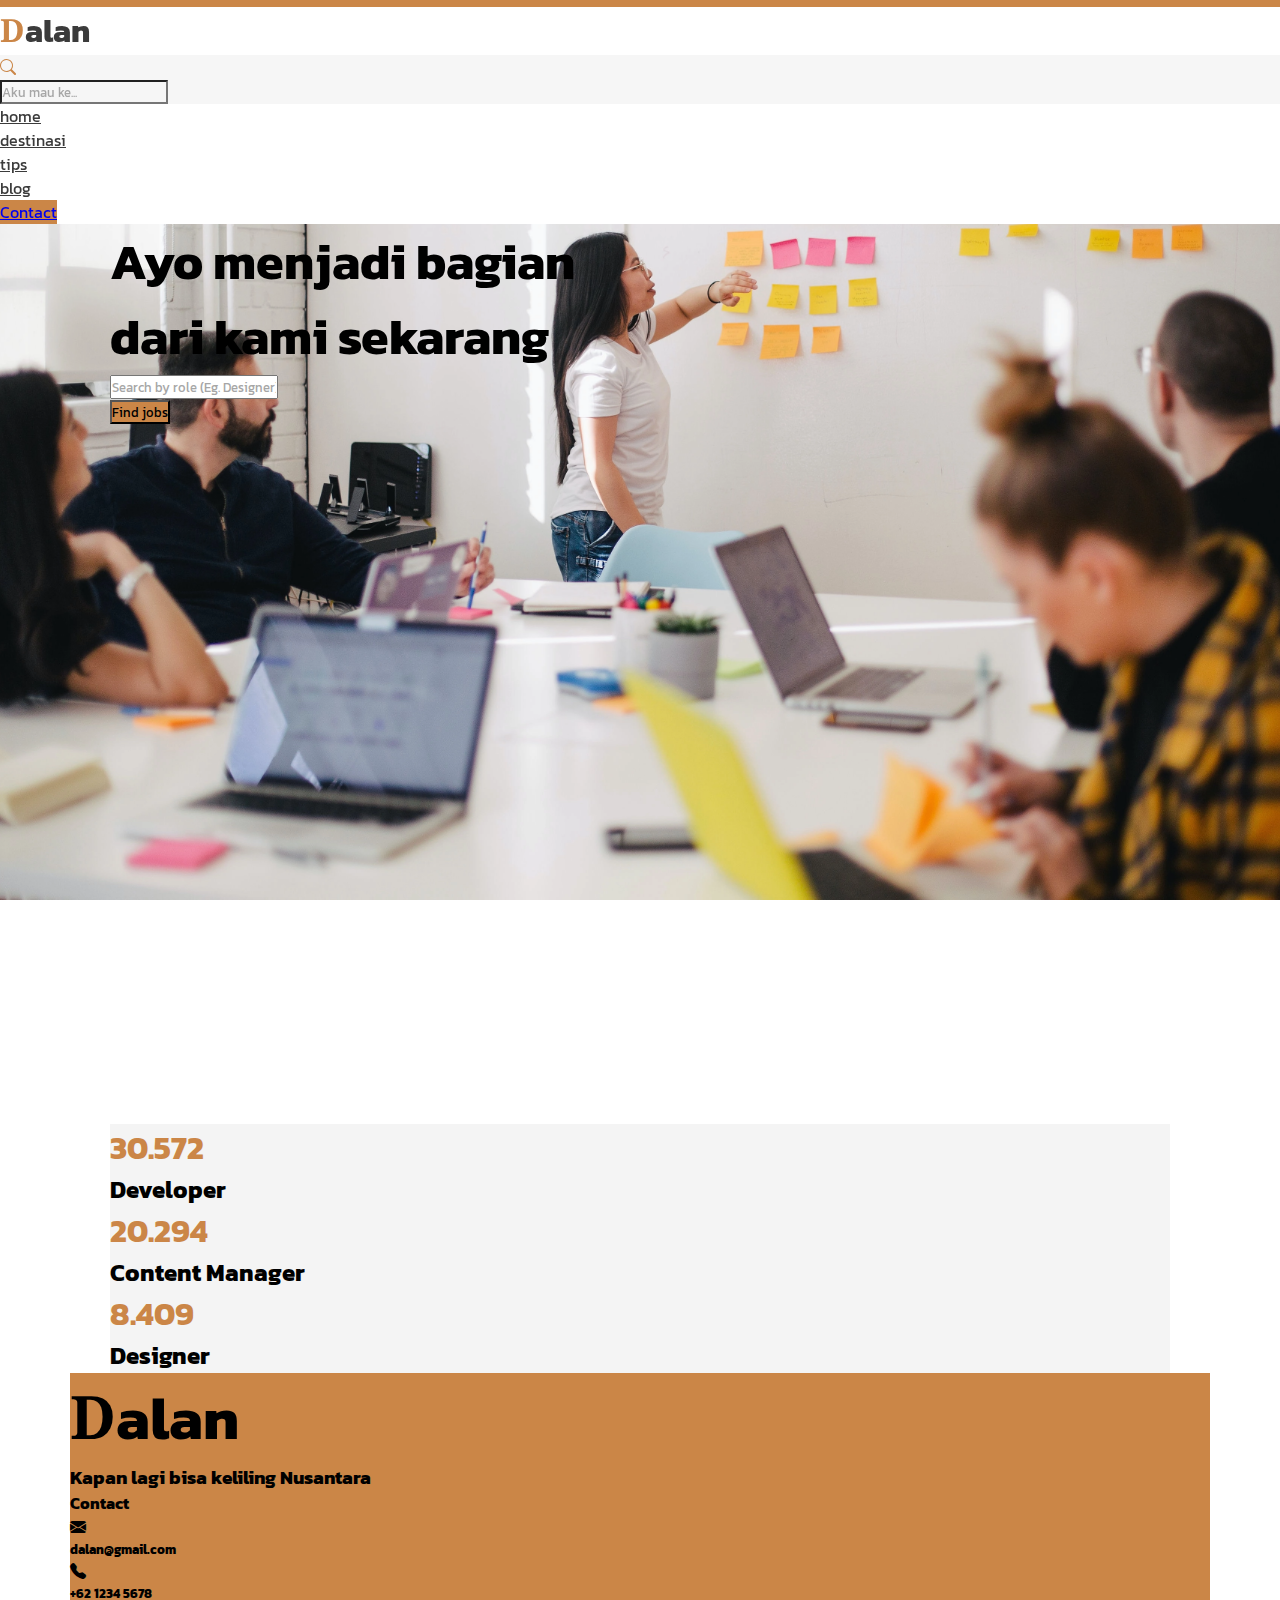
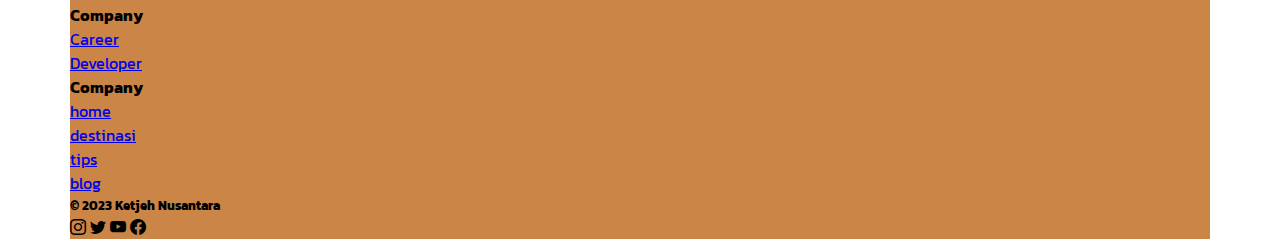
<file: view/career.html>
<!DOCTYPE html>
<html lang="en">
<head>
  <meta charset="UTF-8">
  <meta http-equiv="X-UA-Compatible" content="IE=edge">
  <meta name="viewport" content="width=device-width, initial-scale=1.0">
  <title>Dalan</title>
  <link rel="icon" href="../asset/logo.ico">
  <link href="https://cdn.jsdelivr.net/npm/bootstrap@5.3.0/dist/css/bootstrap.min.css" rel="stylesheet" integrity="sha384-9ndCyUaIbzAi2FUVXJi0CjmCapSmO7SnpJef0486qhLnuZ2cdeRhO02iuK6FUUVM" crossorigin="anonymous">
  <link rel="stylesheet" href="https://cdn.jsdelivr.net/npm/bootstrap-icons@1.10.5/font/bootstrap-icons.css">
  <link rel="stylesheet" href="https://unpkg.com/aos@next/dist/aos.css" />
  <link rel="stylesheet" href="../style/career.css">
  <link rel="preload" href="../asset/background.webp">
</head>
<body>
  <div class="container-fluid" id="home">
    <div class="lineWrapper d-xxl-none d-xl-none d-lg-flex justify-content-center align-items-center">
      <div class="line"></div>
    </div>
    <header class="container-fluid d-xxl-flex d-xl-flex d-lg-none justify-content-center align-items-center shadow-sm py-3 position-fixed" data-aos="fade-down" data-aos-duration="2000">
      <section class="container-lg d-flex flex-xxl-row flex-xl-row justify-content-between align-items-center">
        <div>
          <h1 class="title"><span class="dText">D</span>alan</h1>
        </div>
        <div class="inputWrapper d-xxl-flex d-xl-flex d-lg-none flex-row align-items-center border border-0 py-2 px-3 rounded-2">
          <div>
            <i class="searchIcon bi bi-search fs-5 d-flex justify-content-center align-items-center"></i>
          </div>
          <div class="ms-2">
            <input class="border-0 fw-light" type="text" placeholder="Aku mau ke...">
          </div>
        </div>
        <nav class="w-50">
          <ul class="d-flex flex-xxl-row flex-xl-row justify-content-evenly align-items-center">
            <li class="list-unstyled">
              <a class="text-decoration-none" href="../index.html">home</a>
            </li>
            <li class="list-unstyled">
              <a class="text-decoration-none" href="destinasion.html">destinasi</a>
            </li>
            <li class="list-unstyled">
              <a class="text-decoration-none" href="tips.html">tips</a>
            </li>
            <li class="list-unstyled">
              <a class="text-decoration-none" href="blog.html">blog</a>
            </li>
          </ul>
        </nav>
        <div>
          <a href="https://api.whatsapp.com/send/?phone=%2B6281262156159&text=Halo+FrogTel&type=phone_number&app_absent=0" class="btn py-2 px-3 fw-medium text-light">Contact</a>
        </div>
      </section>
    </header>
    <main class="container-fluid d-flex justify-content-start align-items-center">
      <div>
        <div data-aos="fade-right" data-aos-duration="1000">
          <h1 class="fw-semibold text-light">Ayo menjadi bagian <br> dari kami sekarang</h1>
        </div>
        <div class="my-4" data-aos="fade-right" data-aos-duration="2000">
          <input class="rounded-5 bg-light text-secondary border-0 ps-4 py-2 w-75 fw-light" type="text" placeholder="Search by role (Eg. Designer)">
        </div>
        <div data-aos="fade-right" data-aos-duration="3000">
          <button class="btn py-2 px-3 rounded-5 text-light fw-semibold">Find jobs</button>
        </div>
      </div>
    </main>
  </div>
  <section class="container-fluid py-5">
    <div class="rounded-5 d-flex flex-xxl-row flex-xl-row flex-lg-row flex-md-row justify-content-between align-items-center p-5 shadow-lg">
      <div class="text-center">
        <h1 class="fw-bold">30.572</h1>
        <h2>Developer</h2>
      </div>
      <div class="text-center">
        <h1 class="fw-bold">20.294</h1>
        <h2>Content Manager</h2>
      </div>
      <div class="text-center">
        <h1 class="fw-bold">8.409</h1>
        <h2>Designer</h2>
      </div>
    </div>
  </section>
  <footer class="container-fluid my-5">
    <section class="w-100 h-100 rounded-5 d-flex flex-column flex-wrap justify-content-between text-light pt-4 px-xxl-5 px-xl-5 px-lg-5 px-md-5 px-sm-5">
      <div class="d-flex flex-xxl-row flex-xl-row flex-lg-column justify-content-between align-items-start">
        <div>
          <div>
            <h1 class="title2">D<span class="fw-bold">alan</span></h1>
          </div>
          <div>
            <h3 class="fw-normal">Kapan lagi bisa keliling Nusantara</h3>
          </div>
        </div>
        <div>
          <div>
            <h4>Contact</h4>
          </div>
          <div class="d-flex flex-row justify-content-start align-items-start mt-3">
            <div>
              <i class="bi bi-envelope-fill d-flex justify-content-center align-items-center fs-4"></i>
            </div>
            <div>
              <h5 class="fw-light ms-3">dalan@gmail.com</h5>
            </div>
          </div>
          <div class="d-flex flex-row justify-content-start align-items-center mt-3">
            <div>
              <i class="bi bi-telephone-fill d-flex justify-content-center align-items-center fs-4"></i>
            </div>
            <div>
              <h5 class="fw-light ms-3">+62 1234 5678</h5>
            </div>
          </div>
        </div>
        <div>
          <div>
            <h4>Company</h4>
          </div>
          <div class="d-flex flex-row justify-content-start align-items-start my-3">
            <a href="career.html" class="fw-light text-light text-decoration-none">Career</a>
          </div>
          <div class="d-flex flex-row justify-content-start align-items-start">
            <a href="http://joan-with-rumahweb.great-site.net/home.php?i=1" class="fw-light text-light text-decoration-none">Developer</a>
          </div>
        </div>
        <div>
          <div>
            <h4>Company</h4>
          </div>
          <div class="d-flex flex-row justify-content-start align-items-start mt-3">
            <a href="../index.html" class="fw-light text-light text-decoration-none">home</a>
          </div>
          <div class="d-flex flex-row justify-content-start align-items-start mt-3">
            <a href="destinasion.html" class="fw-light text-light text-decoration-none">destinasi</a>
          </div>
          <div class="d-flex flex-row justify-content-start align-items-start mt-3">
            <a href="tips.html" class="fw-light text-light text-decoration-none">tips</a>
          </div>
          <div class="d-flex flex-row justify-content-start align-items-start mt-3">
            <a href="blog.html" class="fw-light text-light text-decoration-none">blog</a>
          </div>
        </div>
      </div>
      <div class="d-flex flex-row justify-content-between align-items-center border-top mt-5 py-4">
        <div>
          <h5>© 2023 Ketjeh Nusantara</h5>
        </div>
        <div class="d-flex justify-content-evenly align-items-center w-25">
          <i class="bi bi-instagram d-flex justify-content-center align-items-center fs-5"></i>
          <i class="bi bi-twitter d-flex justify-content-center align-items-center fs-5"></i>
          <i class="bi bi-youtube d-flex justify-content-center align-items-center fs-5"></i>
          <i class="bi bi-facebook d-flex justify-content-center align-items-center fs-5"></i>
        </div>
      </div>
    </section>
  </footer>
  <script src="https://unpkg.com/aos@next/dist/aos.js"></script>
  <script src="../js/header.js"></script>
</body>
</html>
</file>
<file: style/career.css>
@import url('https://fonts.googleapis.com/css2?family=Kanit:ital,wght@0,100;0,200;0,300;0,400;0,500;0,600;0,700;0,800;0,900;1,100;1,200;1,300;1,400;1,500;1,600;1,700;1,800;1,900&family=Noto+Serif:ital,wght@0,100;0,200;0,300;0,400;0,500;0,600;0,700;0,800;0,900;1,100;1,200;1,300;1,400;1,500;1,600;1,700;1,800;1,900&display=swap');

* {
  margin: 0 !important;
  padding: 0 !important;
  box-sizing: border-box;
  font-family: "Kanit" !important;
}

:root {
  --base-color: #CB8647;
  --black-color: #3B3B3B;
}

#home header {
  border-top: 7px solid #CB8647;
  background: #fff;
  z-index: 5;
}

#home .title {
  color: var(--black-color);
}

#home .dText {
  font-family: "Noto Serif" !important;
  color: var(--base-color);
}

#home .searchIcon {
  color: var(--base-color);
}

#home .inputWrapper,
#home .inputWrapper input {
  background: #F6F6F6;
  outline: none;
}

#home input::placeholder {
  color: #A6A6A6;
}

#home header nav ul li a {
  color: var(--black-color);
}

#home header .btn,
#home main .btn {
  background: var(--base-color);
}

#home header .btn:hover {
  background: var(--base-color);
}

#home main {
  height: 100vh;
  padding: 0 110px 0 110px !important;
  background: url("../asset/background.webp");
  background-attachment: fixed;
  background-size: cover;
  background-position: center;
  background-repeat: none;
}

#home main h1 {
  font-size: 50px;
}

#home main input {
  outline: none;
}

body>section {
  padding: 0 110px 0 110px !important;
}

body>section>div {
  background: #F4F4F4;
}

body>section>div h1 {
  color: var(--base-color);
}

footer {
  padding: 0 70px !important;
}

footer section {
  background: var(--base-color);
}

footer section .title2 {
  font-size: 60px;
  font-family: "Noto Serif" !important;
}

@media (max-width: 1200px) {
  body {
    border-top: 7px solid #CB8647;
  }

  body header {
    top: -500px;
    transition: 1s !important;
    border-bottom: 7px solid #CB8647;
  }

  body header section div:first-child,
  body header section .inputWrapper {
    display: none;
  }

  body header section,
  body header nav ul {
    flex-direction: column !important;
  }

  body header ul li {
    margin-top: 20px !important;
  }

  body header section div:nth-child(4) {
    margin-top: 20px !important;
    width: 80% !important;
  }

  body header section div:nth-child(4) .btn {
    width: 100% !important;
  }

  .lineWrapper {
    width: 40px;
    height: 19px;
    position: absolute;
    z-index: 10;
    top: 40px;
    right: 30px;
  }

  .line {
    width: 40px;
    height: 3px;
    background: var(--base-color);
    border: 1px solid light;
    border-radius: 100px;
    transition: 1s;
  }

  .line::before,
  .line::after {
    content: "";
    position: absolute;
    width: 40px;
    height: 3px;
    background: var(--base-color);
    border: 1px solid light;
    border-radius: 100px;
    transition: 1s;
  }

  .line::before {
    content: "";
    transform: translateY(-12px);
  }

  .line::after {
    content: "";
    transform: translateY(12px);
  }

  body.sidebarOn .line {
    background: transparent !important;
  }

  body.sidebarOn .line::after {
    content: "";
    transform: rotate(-45deg);
  }

  body.sidebarOn .line::before {
    content: "";
    transform: rotate(45deg);
  }

  body.sidebarOn header {
    display: flex !important;
    border-top: 0 !important;
    position: fixed;
    top: 0px;
  }

  footer>section>div {
    flex-direction: column !important;
  }

  footer>section>div:first-child>div:nth-child(2),
  footer>section>div:first-child>div:nth-child(3),
  footer>section>div:first-child>div:nth-child(4) {
    margin-top: 70px !important;
  }
}

@media (max-width: 993px) {
  footer {
    padding: 0 2% !important;
  }
}

@media (max-width: 769px) {
  #home main {
    padding: 0 50px 0 50px !important;
  }

  #home main .btn {
    font-size: 25px !important;
  }

  body>section {
    padding: 0 50px 0 50px !important;
  }

  footer .title2 {
    font-size: 40px !important;
  }

  footer h3 {
    font-size: 20px !important;
  }

  footer h4 {
    font-size: 20px;
  }

  footer h5,
  footer a {
    font-size: 18px !important;
  }
}

@media (max-width: 576px) {
  body>section {
    height: 600px !important;
  }

  body>section>div {
    height: 100% !important;
    flex-direction: column !important;
  }

  .lineWrapper {
    width: 35px;
    height: 19px;
    position: absolute;
    z-index: 10;
    top: 40px;
    right: 30px;
  }

  .line {
    width: 35px;
    height: 3px;
    background: var(--base-color);
    border: 1px solid light;
    border-radius: 100px;
    transition: 1s;
  }

  .line::before,
  .line::after {
    content: "";
    position: absolute;
    width: 35px;
    height: 3px;
    background: var(--base-color);
    border: 1px solid light;
    border-radius: 100px;
    transition: 1s;
  }

  .line::before {
    content: "";
    transform: translateY(-10px);
  }

  .line::after {
    content: "";
    transform: translateY(10px);
  }

  footer section {
    padding: 0 30px !important;
  }

  footer>section>div:first-child>div:nth-child(2),
  footer>section>div:first-child>div:nth-child(3),
  footer>section>div:first-child>div:nth-child(4) {
    margin-top: 30px !important;
  }

  footer>section>div:nth-child(2) {
    flex-direction: column !important;
  }

  footer>section>div:nth-child(2)>div:nth-child(2) {
    margin-top: 20px !important;
    width: 100% !important;
  }
}

@media (max-width: 330px) {
  #home main {
    padding: 0 10px 0 10px !important;
  }

  #home main h1 {
    font-size: 30px;
    color: var(--base-color) !important;
  }

  #home main input{
    width: 100% !important;
  }

  #home main .btn {
    font-size: 20px !important;
  }

  body>section {
    padding: 0 10px 0 10px !important;
  }
}
</file>
